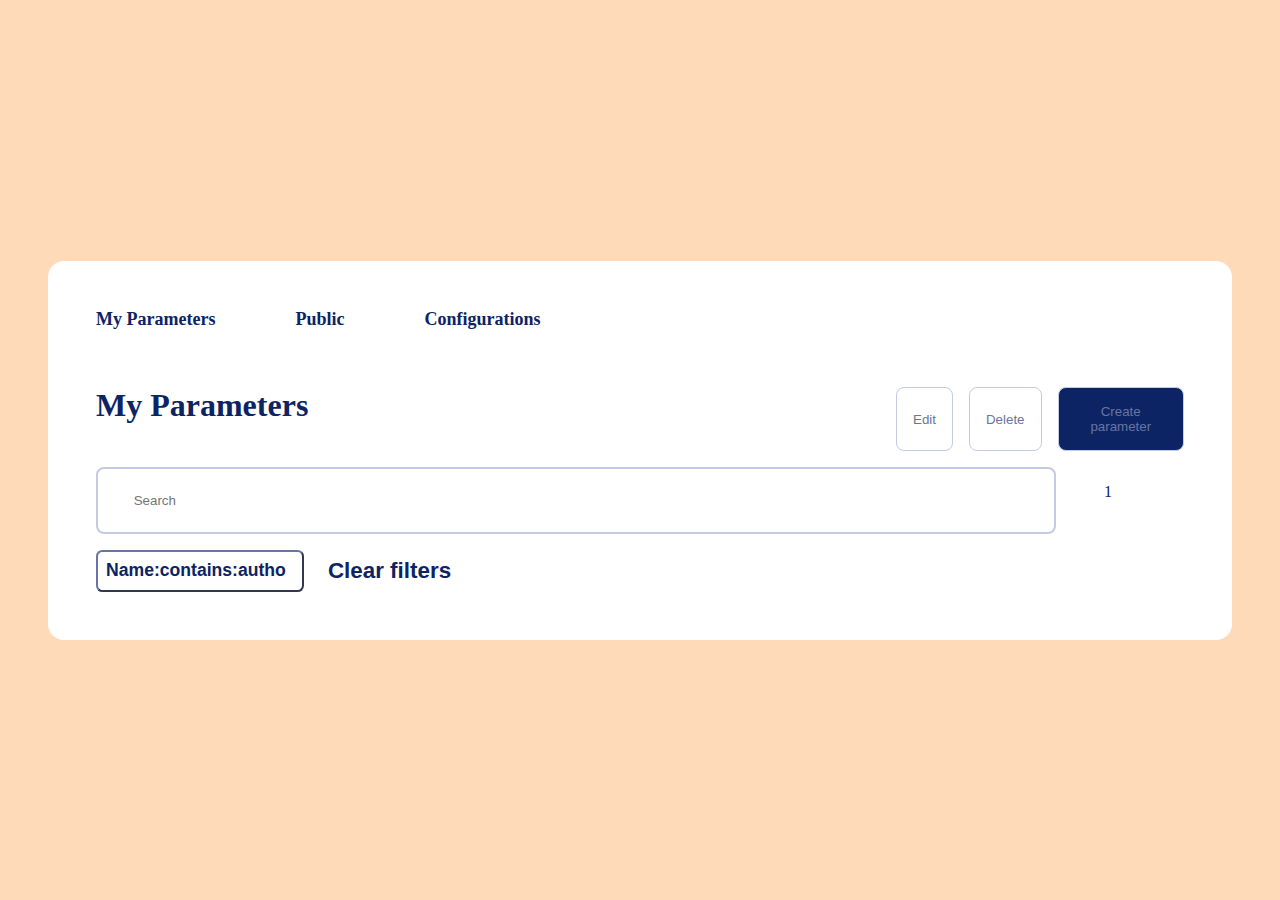
<file: index.html>
<!DOCTYPE html>
<html lang="en">
  <head>
    <meta charset="UTF-8" />
    <meta http-equiv="X-UA-Compatible" content="IE=edge" />
    <meta name="viewport" content="width=device-width, initial-scale=1.0" />
    <link
      rel="stylesheet"
      href="https://cdnjs.cloudflare.com/ajax/libs/font-awesome/6.3.0/css/all.min.css"
      integrity="sha512-SzlrxWUlpfuzQ+pcUCosxcglQRNAq/DZjVsC0lE40xsADsfeQoEypE+enwcOiGjk/bSuGGKHEyjSoQ1zVisanQ=="
      crossorigin="anonymous"
      referrerpolicy="no-referrer"
    />
    <link rel="stylesheet" href="style.css" />
    <title>page header</title>
  </head>
  <body>
    <article>
      <div class="container">
        <div class="header">
          <a href="#" >My Parameters</a>

          <a href="#">Public</a>
          <a href="#">Configurations</a>
        </div>

        <div class="header-parameters">
          <div class="parameter">
            <h1>My Parameters</h1>
          </div>
          <div class="other-parameters">
            <button class="btn">
              <i class="fa-solid fa-pen icon"></i> Edit
            </button>
            <button class="btn">
              <i class="fa-solid fa-trash-can icon"></i> Delete
            </button>
            <button class="btn btn1">Create parameter</button>
          </div>
        </div>

        <div class="find">
          <form action="#" class="search">
            <input type="search" placeholder=" Search" />
            <div class="input-icon">
              <i class="fa-solid fa-magnifying-glass icon"></i>
            </div>
          </form>
          <div class="search-more">
            <div class="controls">
              <i class="fa-solid fa-less-than"></i>
              <p>1</p>
              <i class="fa-solid fa-greater-than"></i>
            </div>
            <div>
              <i class="fa-solid fa-gear setting"></i>
            </div>
          </div>
        </div>
        <div class="contents">
          <button class="btn-content">
            <p>Name:contains:autho</p>
            <i class="fa-solid fa-xmark"></i>
          </button>
          <button class="btn-content btn2">Clear filters</button>
        </div>
      </div>
    </article>
  </body>
</html>
</file>
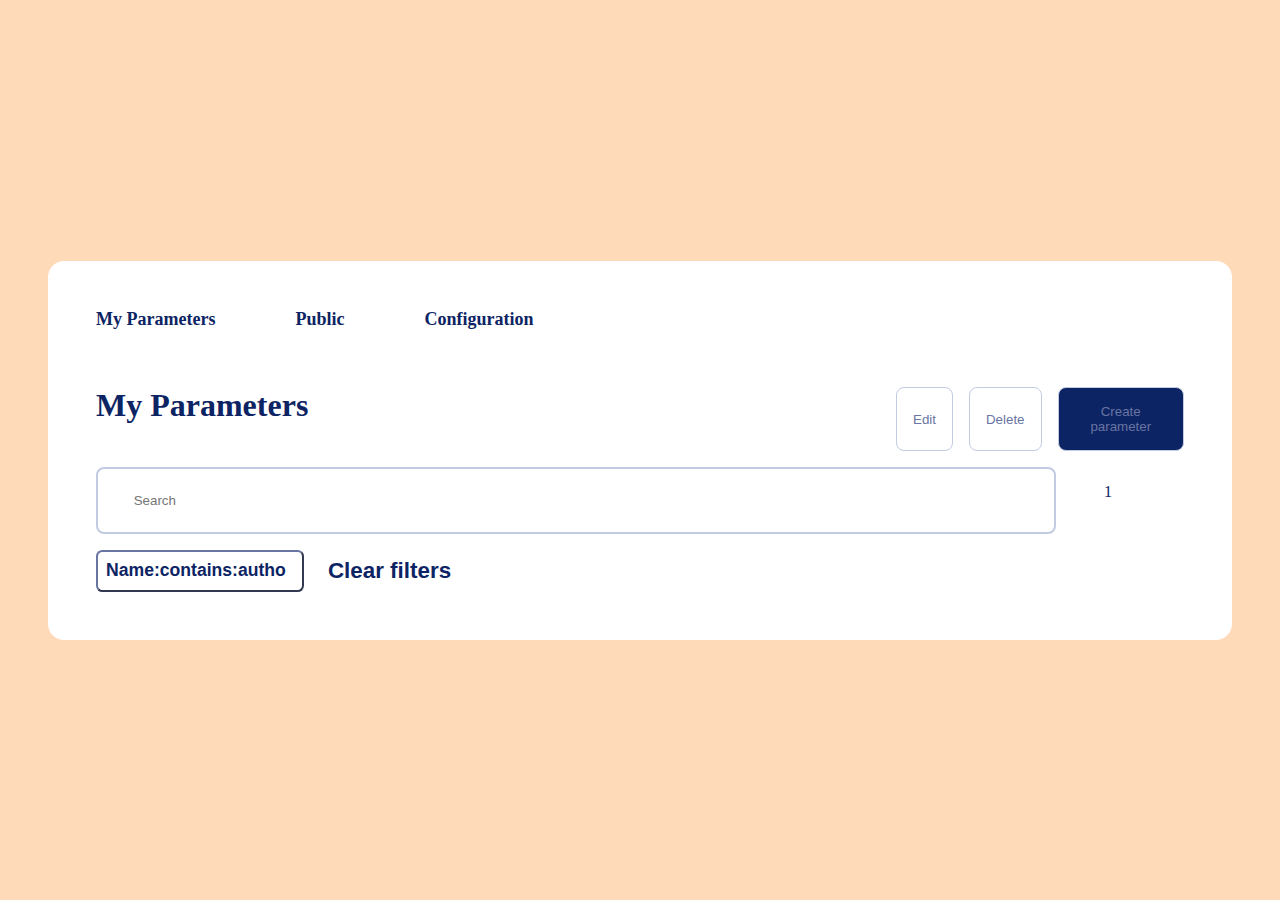
<file: Page-header/index.html>
<!DOCTYPE html>
<html lang="en">
  <head>
    <meta charset="UTF-8" />
    <meta http-equiv="X-UA-Compatible" content="IE=edge" />
    <meta name="viewport" content="width=device-width, initial-scale=1.0" />
    <link
      rel="stylesheet"
      href="https://cdnjs.cloudflare.com/ajax/libs/font-awesome/6.3.0/css/all.min.css"
      integrity="sha512-SzlrxWUlpfuzQ+pcUCosxcglQRNAq/DZjVsC0lE40xsADsfeQoEypE+enwcOiGjk/bSuGGKHEyjSoQ1zVisanQ=="
      crossorigin="anonymous"
      referrerpolicy="no-referrer"
    />
    <link rel="stylesheet" href="style.css" />
    <title>page header</title>
  </head>
  <body>
    <article>
      <div class="container">
        <div class="header">
          <a href="#" >My Parameters</a>

          <a href="#">Public</a>
          <a href="#">Configuration</a>
        </div>

        <div class="header-parameters">
          <div class="parameter">
            <h1>My Parameters</h1>
          </div>
          <div class="other-parameters">
            <button class="btn">
              <i class="fa-solid fa-pen icon"></i> Edit
            </button>
            <button class="btn">
              <i class="fa-solid fa-trash-can icon"></i> Delete
            </button>
            <button class="btn btn1">Create parameter</button>
          </div>
        </div>

        <div class="find">
          <form action="#" class="search">
            <input type="search" placeholder=" Search" />
            <div class="input-icon">
              <i class="fa-solid fa-magnifying-glass icon"></i>
            </div>
          </form>
          <div class="search-more">
            <div class="controls">
              <i class="fa-solid fa-less-than"></i>
              <p>1</p>
              <i class="fa-solid fa-greater-than"></i>
            </div>
            <div>
              <i class="fa-solid fa-gear setting"></i>
            </div>
          </div>
        </div>
        <div class="contents">
          <button class="btn-content">
            <p>Name:contains:autho</p>
            <i class="fa-solid fa-xmark"></i>
          </button>
          <button class="btn-content btn2">Clear filters</button>
        </div>
      </div>
    </article>
  </body>
</html>
</file>
<file: style.css>
@import url("https://fonts.googleapis.com/css2?family=Poppins:wght@400;500&display=swap");
*{
    padding: 0;
    margin: 0;
    box-sizing: border-box;
    font-family: "Poppins",sans-serif                                                   oppins", sans-serif;
}


body{
    width: 100vw;
    background-color: peachpuff;
    color: #0D2464;
    padding: 0;
    margin: 0;

}
article{
    display: flex;
    width: 100%;
    min-height: 100vh;
    align-items: center;
    justify-content: center;
    padding: 3rem;
}
.container{
    
    width: 80rem;
    padding: 3rem;
    border-radius: 1rem;
    background-color: #fff;
}
.header{
    display: flex;
    gap: 5rem;
    height: 30px;
    
}

.header a{
    font-weight: 700;
    text-decoration: none;
    font-size: 18px;
    color: #0D2464;
}

.header a:hover{
   padding-bottom: 0rem;
    border-bottom: 3px solid #0D2464;
}
.header a:focus{
    padding-bottom: 0rem;
     border-bottom: 3px solid #0D2464;
 }
.header-parameters{
    margin-top: 3rem;
    display: grid;
    grid-template-columns: 50rem 1fr;
}
.other-parameters{
    display: flex;
    gap: 1rem;
}
.btn{
    padding: 1rem;
    background-color: #fff;
    color: #6874A3;
    border: 1px solid #C3CBE3;
    border-radius: 0.5rem;
}
.btn1{
    background-color: #0D2464;
    color: #6874A3;
}
.icon{
    font-size: 1rem;
}
.find{
    margin-top: 1rem;
    display: grid;
    grid-template-columns: 60rem 1fr;
    gap: 1rem;
   
}
.search{
    width: 100%;
    padding: 0.5rem 1rem;
    border-radius: 0.5rem;
    border: 2px solid #C3CBE3;
    display: flex;
    flex-direction: row-reverse;
    justify-content: space-between;
    align-items: center;
    
}
 
input{
    width: 100%;
    padding: 1rem;
    border:none;
    /* position: absolute; */
}
input:focus{
    outline: none;
}
.input-icon i{

    font-size: 1.5rem;
}
.search-more{
    display: flex;
    gap: 2rem;
    padding: 1rem;
}
.controls{
    display: flex;
    gap: 1rem;
}
.controls i{
    font-size: 1rem;
}
.setting{
    font-size: 1.6rem;
}
.contents{
    margin-top: 1rem;
    display: flex;
    gap: 1rem;
}
.btn-content{
    display: flex;
    padding: 0.5rem;
    gap: 0.5rem;
    font-weight: 700;
    color: #0D2464;
    font-size: 1.1rem;
    text-align: center;
    border-color: #6874A3;
    border-radius: 0.4rem;
    background-color: white;
    justify-content: center;
    align-items: center;
    /* width: 100%; */
}
.btn-content i{
    font-size: 1.5rem;
}
.btn2{
border: none;
font-size: 1.4rem;
}

/* media queries */
@media only screen and (max-width:900px) {
    article{
        width: 100%;
        padding: 0;
    }
    .container{
        width:100% ;
        padding: 2rem;
    }
    .header{
        width: 100%;
        gap: 1rem;
        margin-bottom: 1rem;
    }
    .header-parameters{
        display: flex;
        flex-direction: column;
        margin-top: 1rem;
    }
    .parameter{
margin-bottom: 1rem;
    }

    .find{
        grid-template-columns: 10rem 0.5fr;
        gap: 0;
    }

    .search{
        padding: 0rem 0.3rem;
    }
    input{
        padding: 1rem 0.5rem;
    }

    .input-icon i{
        font-size: 1rem;
    }

    .search-more{
        display: flex;
        gap: 1rem;
        padding: 1rem;
    }
    .controls{
        display: flex;
        gap: 0.5rem;
    }
    .controls i{
        font-size: 0.5rem;
    }
    .setting{
        font-size: 1rem;
    }

    .contents{
        flex-direction: column;
    }
    .btn2{
        font-size: 1rem;
    }
}
</file>
<file: Page-header/style.css>
@import url("https://fonts.googleapis.com/css2?family=Poppins:wght@400;500&display=swap");
*{
    padding: 0;
    margin: 0;
    box-sizing: border-box;
    font-family: "Poppins",sans-serif                                                   oppins", sans-serif;
}


body{
    width: 100vw;
    background-color: peachpuff;
    color: #0D2464;
    padding: 0;
    margin: 0;

}
article{
    display: flex;
    width: 100%;
    min-height: 100vh;
    align-items: center;
    justify-content: center;
    padding: 3rem;
}
.container{
    
    width: 80rem;
    padding: 3rem;
    border-radius: 1rem;
    background-color: #fff;
}
.header{
    display: flex;
    gap: 5rem;
    height: 30px;
    
}

.header a{
    font-weight: 700;
    text-decoration: none;
    font-size: 18px;
    color: #0D2464;
}

.header a:hover{
   padding-bottom: 0rem;
    border-bottom: 3px solid #0D2464;
}
.header a:focus{
    padding-bottom: 0rem;
     border-bottom: 3px solid #0D2464;
 }
.header-parameters{
    margin-top: 3rem;
    display: grid;
    grid-template-columns: 50rem 1fr;
}
.other-parameters{
    display: flex;
    gap: 1rem;
}
.btn{
    padding: 1rem;
    background-color: #fff;
    color: #6874A3;
    border: 1px solid #C3CBE3;
    border-radius: 0.5rem;
}
.btn1{
    background-color: #0D2464;
    color: #6874A3;
}
.icon{
    font-size: 1rem;
}
.find{
    margin-top: 1rem;
    display: grid;
    grid-template-columns: 60rem 1fr;
    gap: 1rem;
   
}
.search{
    width: 100%;
    padding: 0.5rem 1rem;
    border-radius: 0.5rem;
    border: 2px solid #C3CBE3;
    display: flex;
    flex-direction: row-reverse;
    justify-content: space-between;
    align-items: center;
    
}
 
input{
    width: 100%;
    padding: 1rem;
    border:none;
    /* position: absolute; */
}
input:focus{
    outline: none;
}
.input-icon i{

    font-size: 1.5rem;
}
.search-more{
    display: flex;
    gap: 2rem;
    padding: 1rem;
}
.controls{
    display: flex;
    gap: 1rem;
}
.controls i{
    font-size: 1rem;
}
.setting{
    font-size: 1.6rem;
}
.contents{
    margin-top: 1rem;
    display: flex;
    gap: 1rem;
}
.btn-content{
    display: flex;
    padding: 0.5rem;
    gap: 0.5rem;
    font-weight: 700;
    color: #0D2464;
    font-size: 1.1rem;
    text-align: center;
    border-color: #6874A3;
    border-radius: 0.4rem;
    background-color: white;
    justify-content: center;
    align-items: center;
    /* width: 100%; */
}
.btn-content i{
    font-size: 1.5rem;
}
.btn2{
border: none;
font-size: 1.4rem;
}

/* media queries */
@media only screen and (max-width:900px) {
    article{
        width: 100%;
        padding: 0;
    }
    .container{
        width:100% ;
        padding: 2rem;
    }
    .header{
        width: 100%;
        gap: 1rem;
        margin-bottom: 1rem;
    }
    .header-parameters{
        display: flex;
        flex-direction: column;
        margin-top: 1rem;
    }
    .parameter{
margin-bottom: 1rem;
    }

    .find{
        grid-template-columns: 10rem 0.5fr;
        gap: 0;
    }

    .search{
        padding: 0rem 0.3rem;
    }
    input{
        padding: 1rem 0.5rem;
    }

    .input-icon i{
        font-size: 1rem;
    }

    .search-more{
        display: flex;
        gap: 1rem;
        padding: 1rem;
    }
    .controls{
        display: flex;
        gap: 0.5rem;
    }
    .controls i{
        font-size: 0.5rem;
    }
    .setting{
        font-size: 1rem;
    }

    .contents{
        flex-direction: column;
    }
    .btn2{
        font-size: 1rem;
    }
}
</file>
